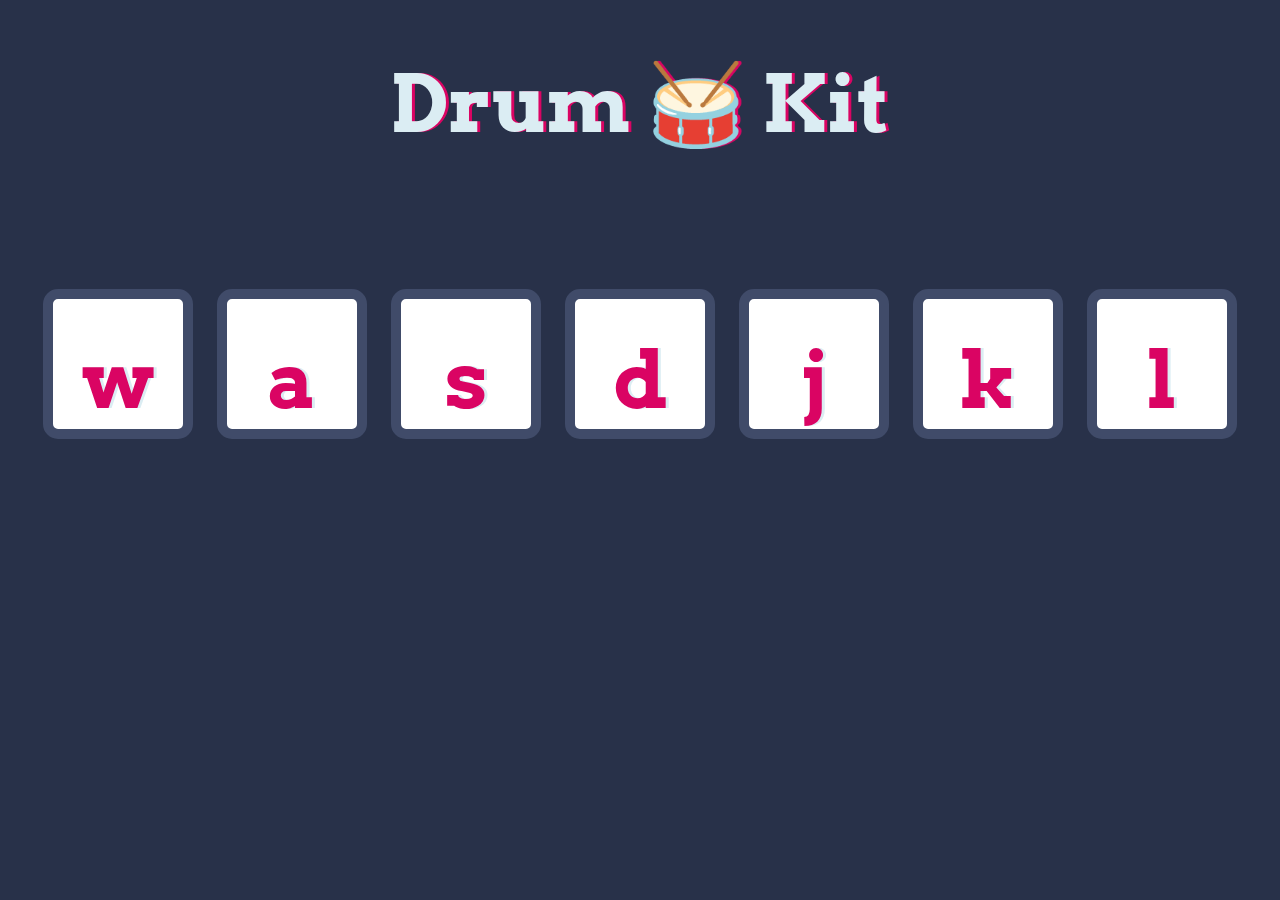
<file: task-4/Index.html>
<!DOCTYPE html>
<html lang="en" dir="ltr">

<head>
  <meta charset="utf-8">
  <title>Document</title>
  <link rel="stylesheet" href="Style.css">
  <link href="https://fonts.googleapis.com/css?family=Arvo" rel="stylesheet">
</head>

<body>
  <h1>Drum 🥁 Kit</h1>
  <div class="set">
    <button class="w drum">w</button>
    <button class="a drum">a</button>
    <button class="s drum">s</button>
    <button class="d drum">d</button>
    <button class="j drum">j</button>
    <button class="k drum">k</button>
    <button class="l drum">l</button>
  </div>


<script src="Index.js" charset="utf-8"></script>


</body>
</html>
</file>
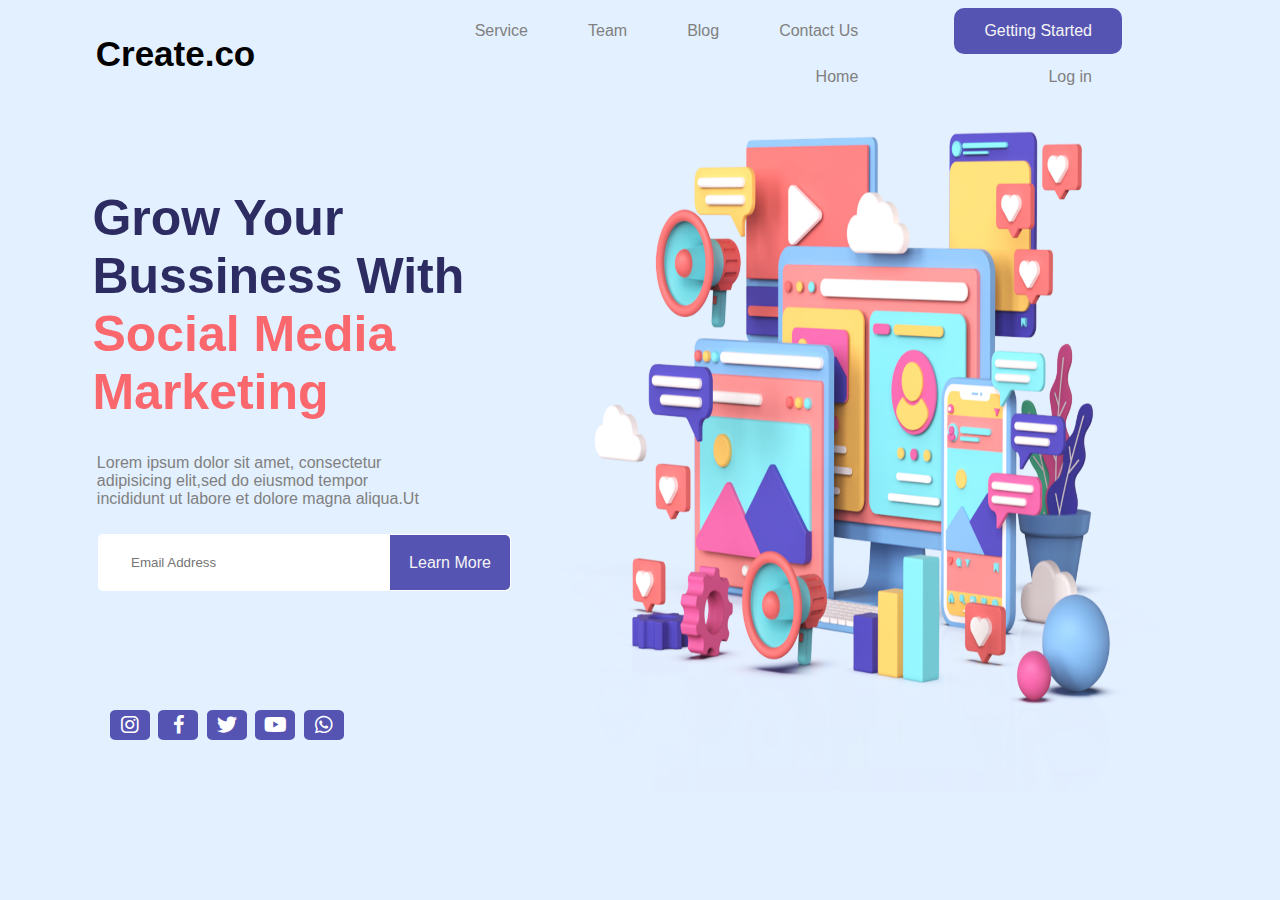
<file: task-1/landingpage.html>
<!DOCTYPE html>
<html lang="en">

<head>
    <meta charset="UTF-8">
    <meta name="viewport" content="width=device-width, initial-scale=1.0">
    <title>Document</title>
    <link rel="stylesheet" href="https://cdnjs.cloudflare.com/ajax/libs/font-awesome/6.0.0-beta3/css/all.min.css">
    <link rel="stylesheet" href="https://cdnjs.cloudflare.com/ajax/libs/font-awesome/4.7.0/css/font-awesome.min.css">
    <style>
        * {
            background-color: #e3f0ff;
            font-family: 'Montserrat', sans-serif;
        }

        .topnav {
            overflow: hidden;
        }

        .topnav a {
            float: right;
            color: grey;
            text-align: center;
            padding: 14px 30px;
            text-decoration: none;
        }

        .topnav a:hover {
            color: black;
        }

        #nav {
            margin-left: 250px;
        }

        #header {
            display: flex;
            justify-content: space-between;
            align-items: center;
        }

        #logo {
            display: flex;
            align-items: center;
        }

        #last {
            margin-right: 150px;
        }

        #logo h1 {
            margin-left: 55%;
            font-size: 35px;
        }

        .column1 {
            display: flex;
            align-items: center;
            justify-content: center;
        }

      

        .row {
            display: flex;
            width: 100%; /* set width to 100% of viewport */
            margin-top: 30px;
        }

        .column {
            height: 300px;
        }

        .column-left {  
            margin-top: 2%;         
            width:35%;
        }

        .column-left h1 {
            font-size: 50px;
            margin-left: 1%;
        }

        .column-left pre {
             color: grey;
             width:80%;
        }

        .column-right {
            width:67%;
            margin-right: 35%;
            margin-top: 0.1%;
        }

        .column-right img {
            width:220%;
            height:220%;
        }




.color-red {
    color: #fa676d;
}

        .fab {
  padding: 5px;
  font-size: 20px;
  width: 30px;
  text-align: center;
  text-decoration: none;
  margin: 5px 2px;
  border-radius: 15%;
}

.fa {
  padding: 5px;
  font-size: 20px;
  width: 30px;
  text-align: center;
  text-decoration: none;
  margin: 5px 2px;
  border-radius: 15%;
}

.fa:hover {
    opacity: 0.7;
}

.fa-facebook {
  background: #5654b3;
  color: white;
}

.fa-twitter {
  background: #5654b3;
  color: white;
}

.fa-youtube {
  background: #5654b3;
  color: white;
}

.fa-instagram {
  background: #5654b3;
  color: white;
}

.fa-whatsapp {
  background: #5654b3;
  color: white;
}

footer{
    margin-left: 100px;
    margin-top: 250px;
}

    </style>
</head>

<body>
    <nav id="navbar">
        <div class="topnav">
            <div id="header">
                <div id="logo">
                    <h1>Create.co</h1>
                </div>
                <div id="nav">
                    <a href="#">Contact Us</a>
                    <a href="#">Blog</a>
                    <a href="#">Team</a>
                    <a href="#">Service</a>
                    <a href="#">Home</a>
                </div>
                <div id="last">
                    <a href="#" style="background-color:#5654b3; color:whitesmoke; border-radius:10px">Getting Started</a>
                    <a href="#">Log in</a>
                </div>
            </div>
        </div>
        
    </nav>

    <div class="row">
        <div class="column column-left" style="color: #2d2c62; margin-left: 80px;">
            <h1>Grow Your Bussiness With <span class="color-red"> Social Media Marketing</span></h1>
            <div>
                <pre  style="margin-left: 2%;">Lorem ipsum dolor sit amet, consectetur      
adipisicing elit,sed do eiusmod tempor 
incididunt ut labore et dolore magna aliqua.Ut</pre>
            </div>
            <div style="margin-right: 170px;">
                <table align="center" cellspacing="10">                   
                    <tr> 
                        <td style="background-color:white; display: flex; align-items: center; border-radius:5px;" >
                            <input type="email" placeholder="Email Address" maxlength="100" size="30" style="margin-left: 30px; color: black; flex-grow: 1; border: none; background-color: white; height: 35px;">
                            <a href="#" style="background-color:#5654b3; color:whitesmoke; padding: 10px; text-decoration: none; line-height: 35px; height: 35px; width: 100px; text-align: center; border-radius:0 5px 5px 0;">Learn More</a>
                        </td> 
                    </tr>
                </table>
            </div>
        </div>
        
        <div class="column column-right"><img src="BASE.png" height="500px" ></div>
      </div>

    <footer>
        <a href="#" class="fab fa-instagram"></a>
        <a href="#" class="fa fa-facebook"></a>
        <a href="#" class="fab fa-twitter"></a>
        <a href="#" class="fab fa-youtube"></a>
        <a href="#" class="fab fa-whatsapp"></a>
    </footer>
   
</body>

</html>
</file>
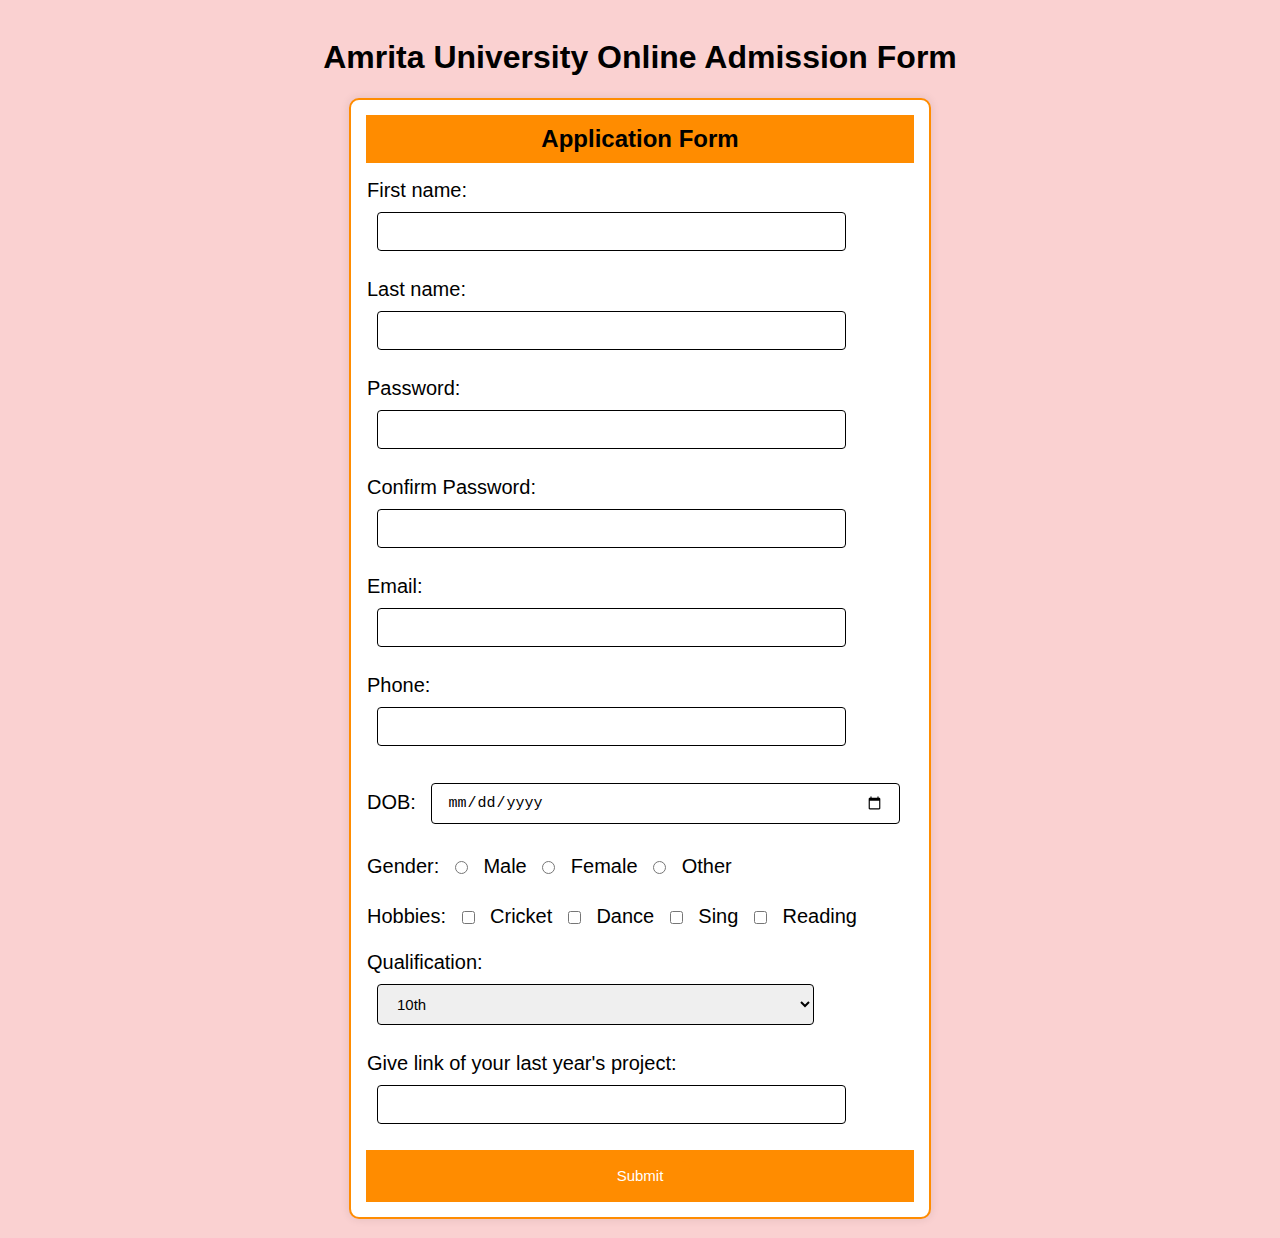
<file: task-3/form.html>
<!DOCTYPE html>
<html lang="en">

<head>
    <meta charset="UTF-8">
    <meta name="viewport" content="width=device-width, initial-scale=1.0">
    <meta http-equiv="X-UA-Compatible" content="ie=edge">
    <title>Document</title>
    <style>
        body {
            padding: 10px 50px;
            font-family: Arial, sans-serif;
            background-color: hsl(360, 80%, 90%);
        }

        h1 {
            text-align: center;
        }

        table {
            border: 2px solid darkorange;
            border-radius: 10px;
            box-shadow: 0 0 10px rgba(0, 0, 0, 0.1);
        }

        .form {
            font-size: 20px;
        }

        .form input,
        .form select,
        .form label {
            display: inline-block;
            width: 80%;
            padding: 10px 15px;
            border: 1px solid black;
            border-radius: 4px;
            font-size: 15px;
            vertical-align: middle;
            margin: 10px;
        }

        .form input[type="radio"],
        .form input[type="checkbox"] {
            width: auto;
            margin-right: 10px;
        }

        .form .inline-container {
            display: inline-block;
            vertical-align: top;
        }

        .error {
            color: red;
            font-size: 12px;
        }

        .but {
            border-radius: 9px;
            width: 100px;
            height: 30px;
            font-size: 15px;
            margin: 10px auto;
            display: block;
            background-color: darkorange;
            color: #fff;
            border: none;
            cursor: pointer;
            transition: background-color 0.3s;
        }

        .but:hover {
            background-color: #e67e22;
        }
    </style>
</head>

<body>
    <h1>Amrita University Online Admission Form</h1>
    <form action="message.html" name="myForm" onsubmit="return Formvalidation()" method="post">
        <table align="center" bgcolor="white" width="50%" cellspacing="15">
            <tr bgcolor="darkorange">
                <td colspan="2" align="center" style="padding: 10px; font-size: 24px;"><strong>Application Form</strong></td>
            </tr>

            <tr>
            <td>
                <div class="form" id="name">
                    First name: <input type="text" name="fname" required><span class="error"></span>
                </div>
            </td>
        </tr>

        <tr>
            <td>
                <div class="form" id="lname">
                    Last name: <input type="text" name="lname" required><span class="error"></span>
                </div>
            </td>
        </tr>
            
        <tr>
            <td>
                <div class="form" id="pass">
                    Password: <input type="password" name="fpass" required><span class="error"></span>
                </div>
            </td>
        </tr>
        
        
        <tr>
            <td>
                <div class="form" id="cpass">
                    Confirm Password: <input type="password" name="fcpass" required><span class="error"></span>
                </div>
            </td>
        </tr>
        
        
        <tr>
            <td>
                <div class="form" id="email">
                    Email: <input type="email" name="femail" required><span class="error"></span>
                </div>
            </td>
        </tr>
        
        <tr>
            <td>
                <div class="form" id="phone">
                    Phone: <input type="tel" name="fphone" required><span class="error"></span>
                </div>
            </td>
        </tr>

        <tr>
            <td>
                <div class="form" id="date">
                    DOB: <input type="date" name="fdate" required><span class="error"></span>
                </div>
            </td>
        </tr>

<tr>
    <td>
        <div class="form" id="gender">
            Gender:
            <input type="radio" name="gender" value="male" id="male">
            Male
            <input type="radio" name="gender" value="female" id="female">
            Female
            <input type="radio" name="gender" value="other" id="other">
            Other
        </div>
    </td>
</tr>

<tr>
    <td>
        <div class="form" id="hobbies">
            Hobbies:
            <input type="checkbox" value="Cricket" name="hobby" id="ch1">
            Cricket
            <input type="checkbox" value="dance" name="hobby" id="ch2">
            Dance
            <input type="checkbox" value="Sing" name="hobby" id="ch3">
            Sing
            <input type="checkbox" value="read" name="hobby" id="ch4">
            Reading
        </div>
    </td>
</tr>



        <tr>
            <td>
                <div class="form" id="qualification">
                    Qualification: 
                    <select name="qual">
                        <option value="10th">10th</option>
                        <option value="12th">12th</option>
                        <option value="Graduate">Graduate</option>
                        <option value="undergraduation">Undergraduation</option>
                    </select>
                    <span class="error"></span>
                </div>
            </td>
        </tr>
        
        <tr>
            <td>
                <div class="form" id="link">
                    Give link of your last year's project: <input type="url" name="flink" required><span class="error"></span>
                </div>
            </td>
        </tr>

        <tr bgcolor="darkorange" height="40px">
            <td>
                <input class="but" type="submit" value="Submit">
            </td>     
           </tr>
               
    </table>
    </form>
</body>
<script>
    function clearErrors(){

errors = document.getElementsByClassName('error');
for(let item of errors)
{
    item.innerHTML = "";
}


}
function seterror(id, error){
element = document.getElementById(id);
element.getElementsByClassName('error')[0].innerHTML = error;

}

function Formvalidation(){
var returnval = true;
clearErrors();


var name = document.forms['myForm']["fname"].value;
if (name.length<5){
    seterror("name", "*Length of name is too short");
    returnval = false;
}

if (name.length == 0){
    seterror("name", "*Length of name cannot be zero!");
    returnval = false;
}

var email = document.forms['myForm']["femail"].value;
if (email.length>15){
    seterror("email", "*Email length is too long");
    returnval = false;
}

var phone = document.forms['myForm']["fphone"].value;
if (phone.length != 10){
    seterror("phone", "*Phone number should be of 10 digits!");
    returnval = false;
}

var password = document.forms['myForm']["fpass"].value;
if (password.length < 3){
    seterror("pass", "*Password should be atleast 6 characters long!");
    returnval = false;
}

var cpassword = document.forms['myForm']["fcpass"].value;
if (cpassword != password){
    seterror("cpass", "*Password and Confirm password should match!");
    returnval = false;
}

return returnval;
}


</script>
</html>
</file>
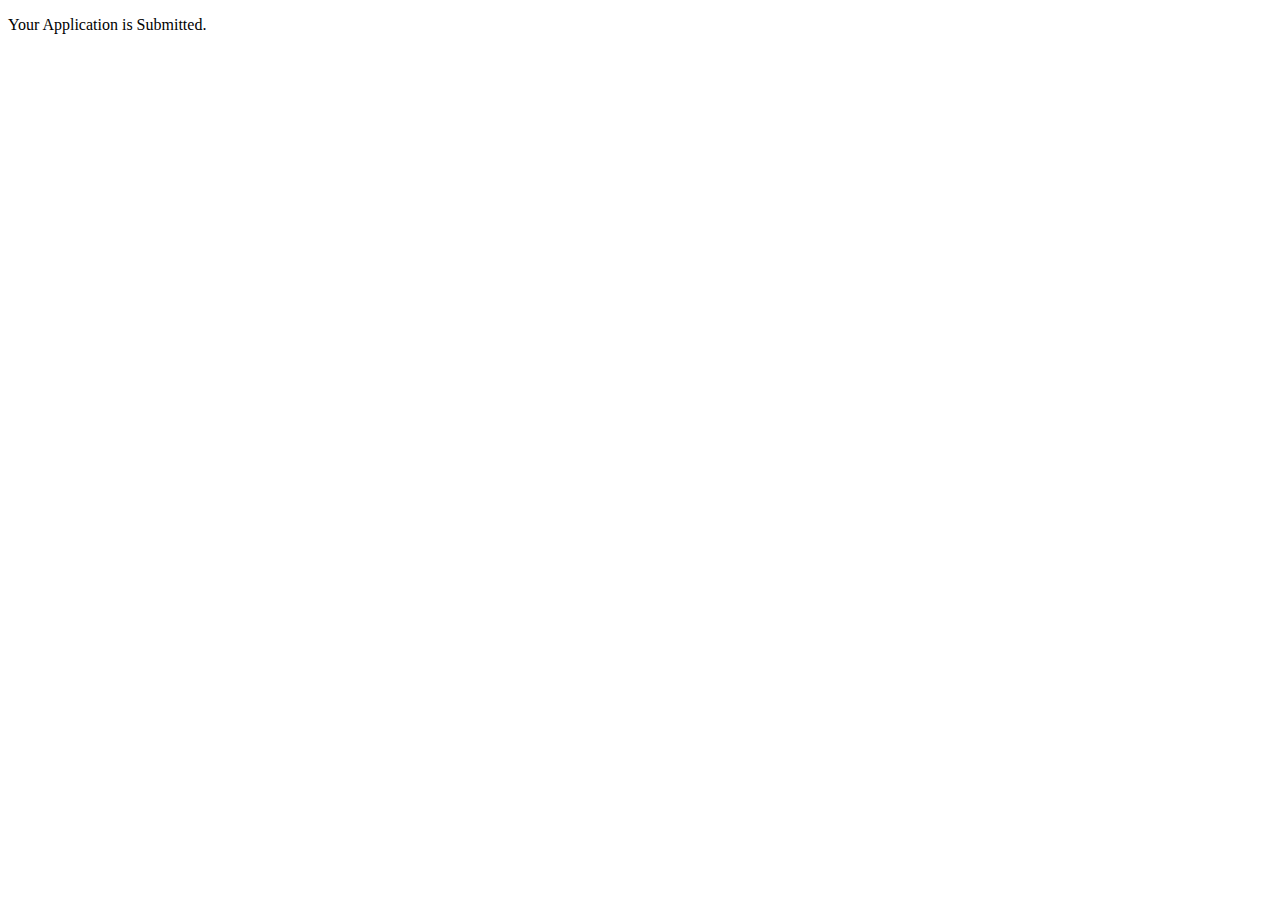
<file: task-3/message.html>
<!DOCTYPE html>
<html lang="en">
<head>
    <meta charset="UTF-8">
    <meta name="viewport" content="width=device-width, initial-scale=1.0">
    <title>Document</title>
</head>
<body>
    <p>Your Application is Submitted.</p>
</body>
</html>
</file>
<file: task-4/Style.css>
body {
    text-align: center;
    background-color: #283149;
  }
  
  h1 {
    font-size: 5rem;
    color: #DBEDF3;
    font-family: "Arvo", cursive;
    text-shadow: 3px 0 #DA0463;
  
  }
  
/*   
  .w {
    
  }
  
  .a {
    
  }
  
  .s {
   
  }
  
  .d {
    
  }
  
  .j {
    
  }
  
  .k {
    
  }
  
  .l {
   
  }
   */
  .set {
    margin: 10% auto;
  }
  
  .pressed {
    box-shadow: 0 3px 4px 0 #DBEDF3;
    opacity: 0.5;
  }
  
  .red {
    color: red;
  }
  
  .drum {
    outline: none;
    border: 10px solid #404B69;
    font-size: 5rem;
    font-family: 'Arvo', cursive;
    line-height: 2;
    font-weight: 900;
    color: #DA0463;
    text-shadow: 3px 0 #DBEDF3;
    border-radius: 15px;
    display: inline-block;
    width: 150px;
    height: 150px;
    text-align: center;
    margin: 10px;
    background-color: white;
  }
</file>
